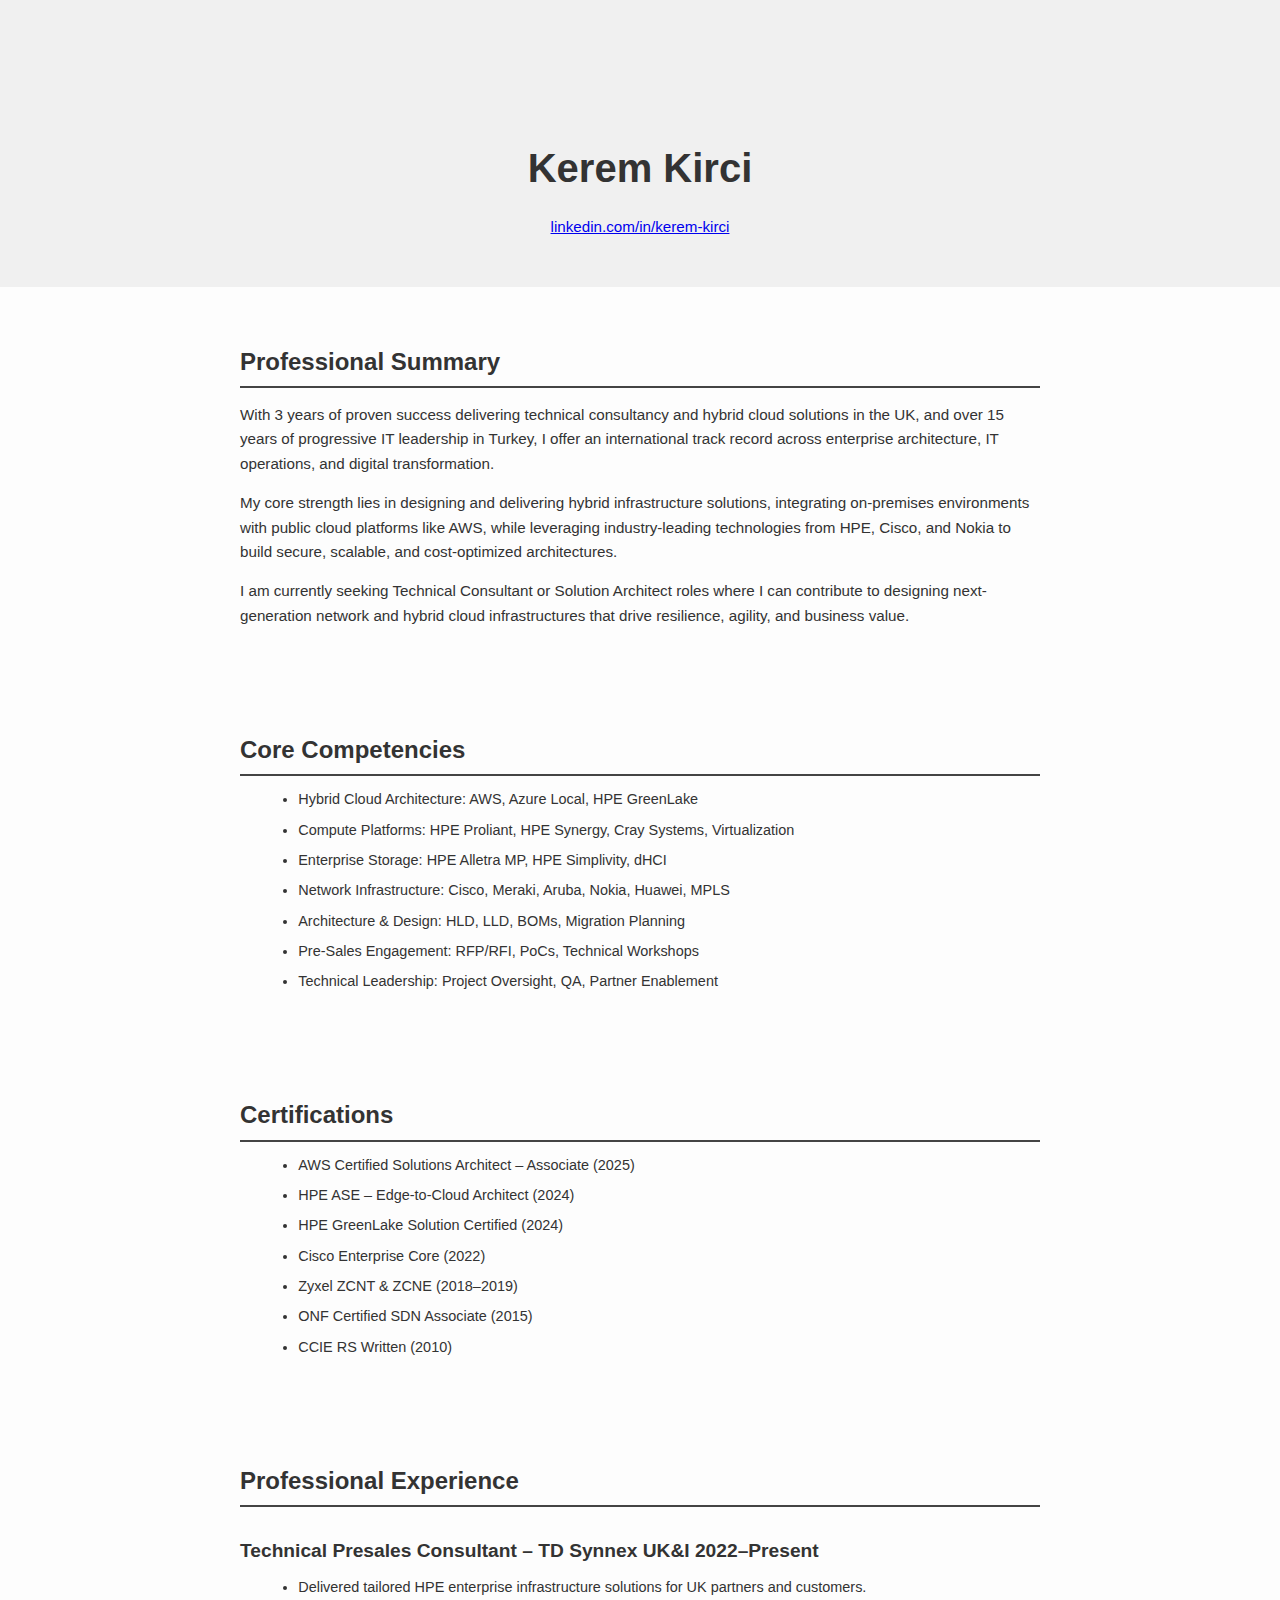
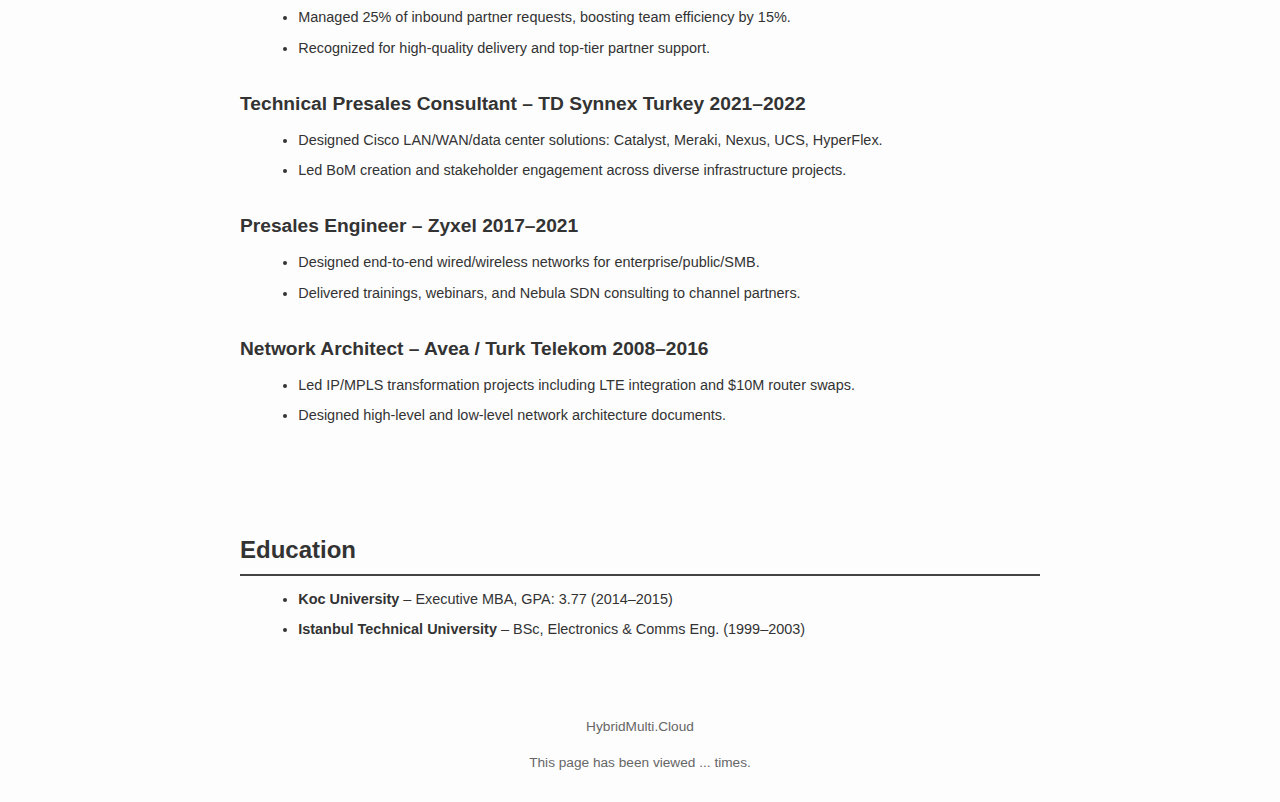
<file: index.html>
<!DOCTYPE html>
<html lang="en">
<head>
  <meta charset="UTF-8" />
  <meta name="viewport" content="width=device-width, initial-scale=1.0" />
  <title>Kerem Kirci | Hybrid Cloud CV</title>
  <link rel="stylesheet" href="style.css" />
</head>
<body>
  <div class="container">
    <header>
      <h1>Kerem Kirci</h1>
      <p><a href="https://linkedin.com/in/kerem-kirci" target="_blank">linkedin.com/in/kerem-kirci</a></p>
    </header>
    <section>
      <h2>Professional Summary</h2>
      <p>With 3 years of proven success delivering technical consultancy and hybrid cloud solutions in the UK, and over 15 years of progressive IT leadership in Turkey, I offer an international track record across enterprise architecture, IT operations, and digital transformation.</p>
      <p>My core strength lies in designing and delivering hybrid infrastructure solutions, integrating on-premises environments with public cloud platforms like AWS, while leveraging industry-leading technologies from HPE, Cisco, and Nokia to build secure, scalable, and cost-optimized architectures.</p>
      <p>I am currently seeking Technical Consultant or Solution Architect roles where I can contribute to designing next-generation network and hybrid cloud infrastructures that drive resilience, agility, and business value.</p>
    </section>
    <section>
      <h2>Core Competencies</h2>
      <ul class="grid">
        <li>Hybrid Cloud Architecture: AWS, Azure Local, HPE GreenLake</li>
        <li>Compute Platforms: HPE Proliant, HPE Synergy, Cray Systems, Virtualization</li>
        <li>Enterprise Storage: HPE Alletra MP, HPE Simplivity, dHCI</li>
        <li>Network Infrastructure: Cisco, Meraki, Aruba, Nokia, Huawei, MPLS</li>
        <li>Architecture & Design: HLD, LLD, BOMs, Migration Planning</li>
        <li>Pre-Sales Engagement: RFP/RFI, PoCs, Technical Workshops</li>
        <li>Technical Leadership: Project Oversight, QA, Partner Enablement</li>
      </ul>
    </section>
    <section>
      <h2>Certifications</h2>
      <ul>
        <li>AWS Certified Solutions Architect – Associate (2025)</li>
        <li>HPE ASE – Edge-to-Cloud Architect (2024)</li>
        <li>HPE GreenLake Solution Certified (2024)</li>
        <li>Cisco Enterprise Core (2022)</li>
        <li>Zyxel ZCNT & ZCNE (2018–2019)</li>
        <li>ONF Certified SDN Associate (2015)</li>
        <li>CCIE RS Written (2010)</li>
      </ul>
    </section>
    <section>
      <h2>Professional Experience</h2>
      <article>
        <h3>Technical Presales Consultant – TD Synnex UK&I <span>2022–Present</span></h3>
        <ul>
          <li>Delivered tailored HPE enterprise infrastructure solutions for UK partners and customers.</li>
          <li>Managed 25% of inbound partner requests, boosting team efficiency by 15%.</li>
          <li>Recognized for high-quality delivery and top-tier partner support.</li>
        </ul>
      </article>
      <article>
        <h3>Technical Presales Consultant – TD Synnex Turkey <span>2021–2022</span></h3>
        <ul>
          <li>Designed Cisco LAN/WAN/data center solutions: Catalyst, Meraki, Nexus, UCS, HyperFlex.</li>
          <li>Led BoM creation and stakeholder engagement across diverse infrastructure projects.</li>
        </ul>
      </article>
      <article>
        <h3>Presales Engineer – Zyxel <span>2017–2021</span></h3>
        <ul>
          <li>Designed end-to-end wired/wireless networks for enterprise/public/SMB.</li>
          <li>Delivered trainings, webinars, and Nebula SDN consulting to channel partners.</li>
        </ul>
      </article>
      <article>
        <h3>Network Architect – Avea / Turk Telekom <span>2008–2016</span></h3>
        <ul>
          <li>Led IP/MPLS transformation projects including LTE integration and $10M router swaps.</li>
          <li>Designed high-level and low-level network architecture documents.</li>
        </ul>
      </article>
    </section>
    <section>
      <h2>Education</h2>
      <ul>
        <li><strong>Koc University</strong> – Executive MBA, GPA: 3.77 (2014–2015)</li>
        <li><strong>Istanbul Technical University</strong> – BSc, Electronics & Comms Eng. (1999–2003)</li>
      </ul>
    </section>
    <footer>
      <p>HybridMulti.Cloud</p>
      <p>This page has been viewed <span id="visitor-count">...</span> times.</p>
    </footer>
  </div>

  <script>
    const apiUrl = "https://3d5awak36i.execute-api.us-east-1.amazonaws.com/UpdateVisitorCount";

    async function updateVisitorCount() {
      try {
        const response = await fetch(apiUrl, {
          method: "POST",
          headers: {
            "Content-Type": "application/json"
          },
          body: JSON.stringify({})
        });
        const data = await response.json();
        document.getElementById("visitor-count").innerText = data.visits;
      } catch (error) {
        console.error("Visitor counter failed:", error);
      }
    }

    window.onload = updateVisitorCount;
  </script>
</body>
</html>
</file>
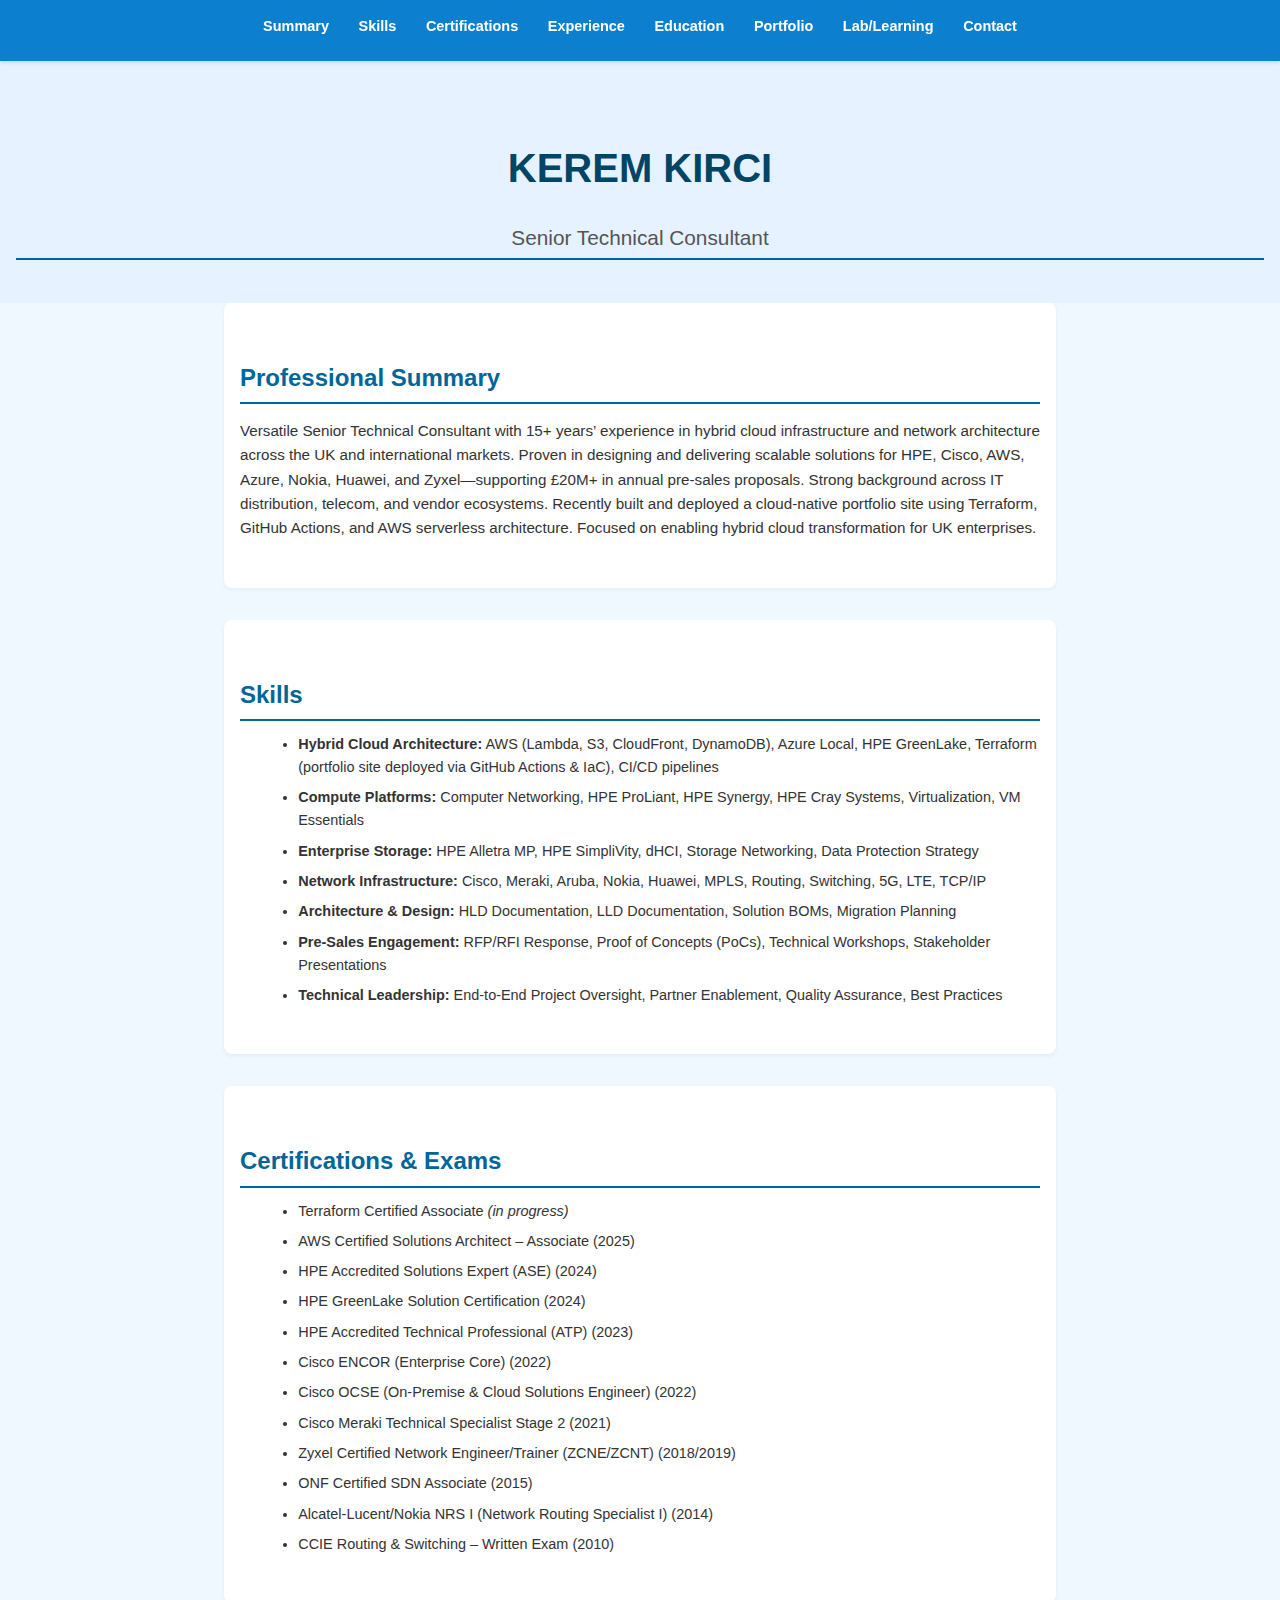
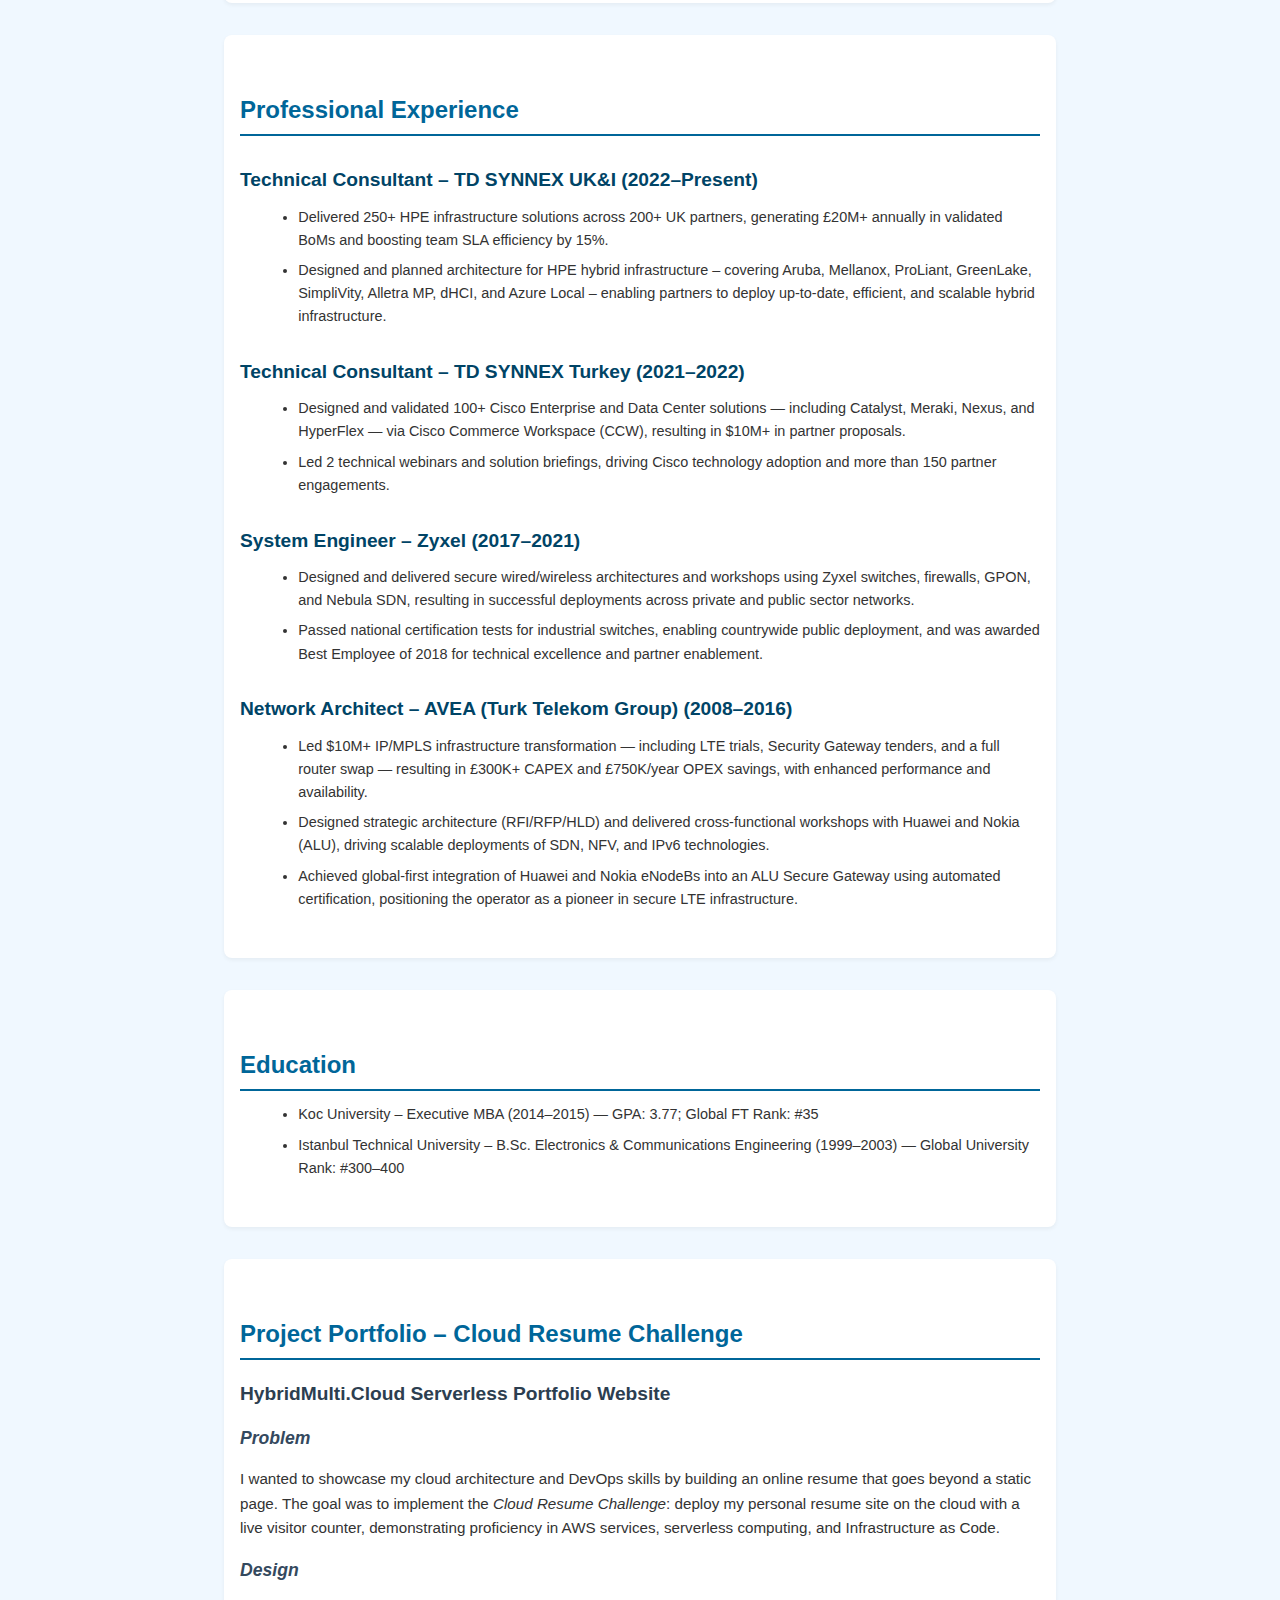
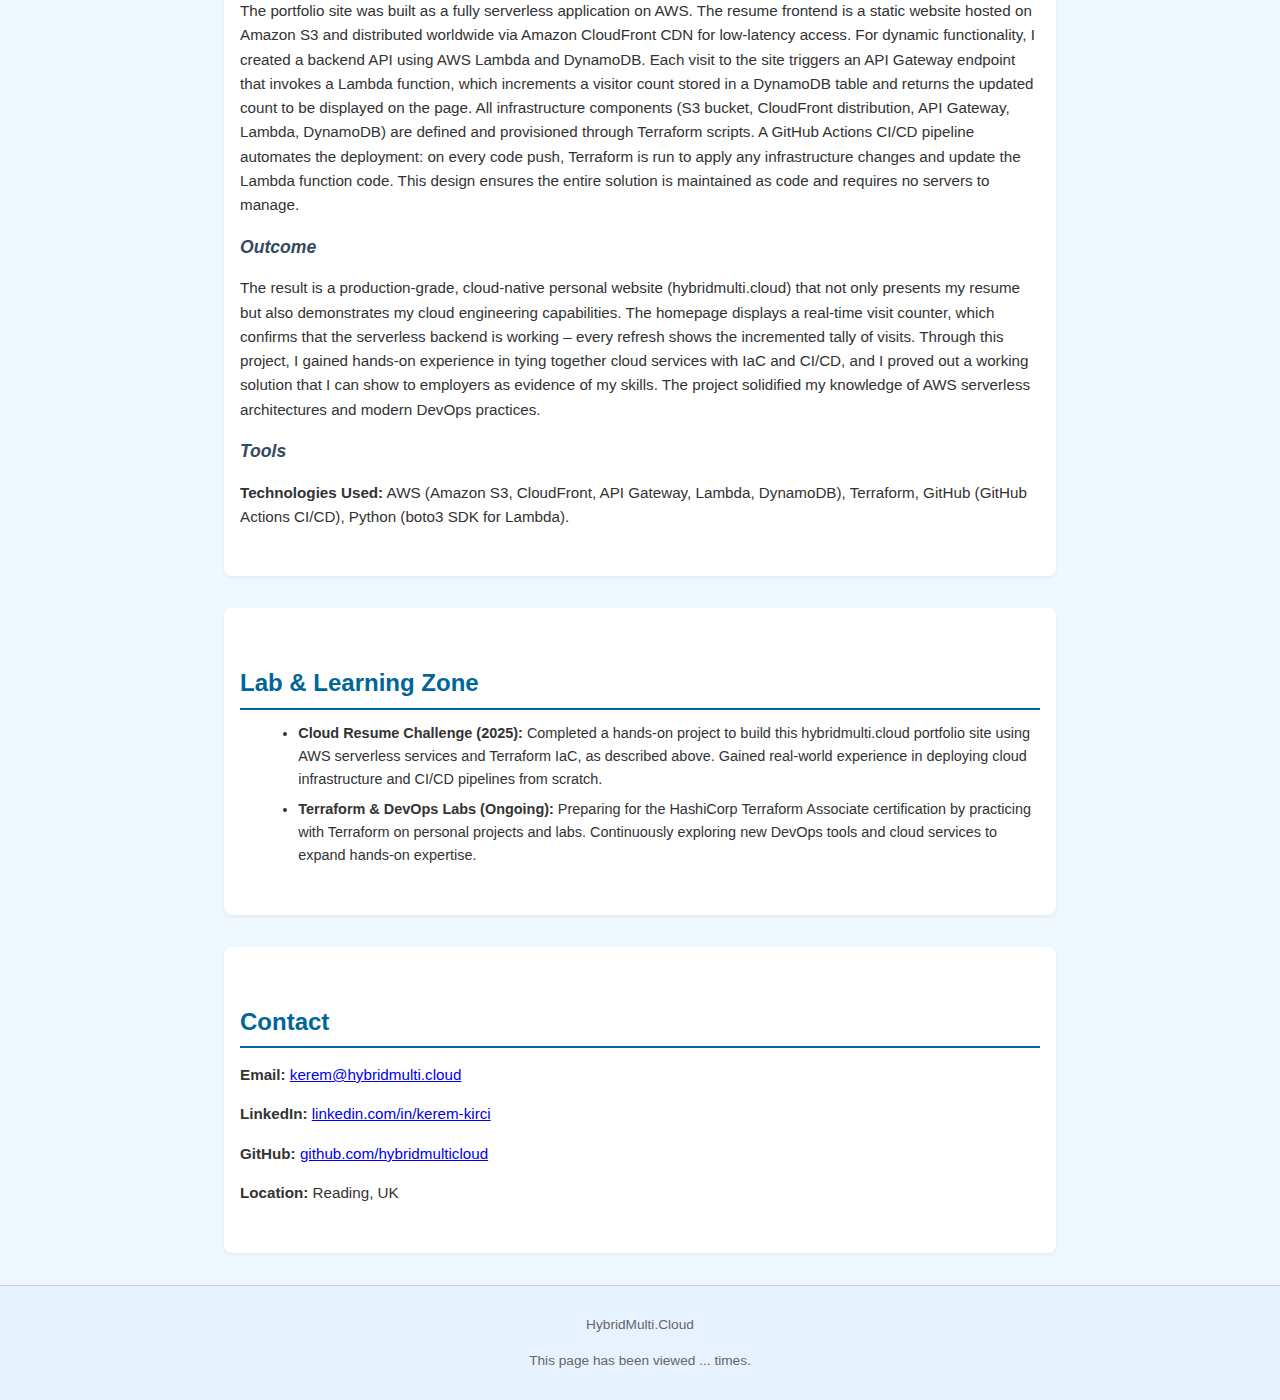
<file: public/index.html>
<!DOCTYPE html>
<html lang="en">
<head>
  <meta charset="UTF-8" />
  <meta name="viewport" content="width=device-width, initial-scale=1.0" />
  <title>KEREM KIRCI – Hybrid Cloud Portfolio</title>
  <link rel="stylesheet" href="style.css" />
</head>
<body>

  <!-- Navigation Bar (Sticky) -->
  <nav>
    <ul>
      <li><a href="#summary">Summary</a></li>
      <li><a href="#skills">Skills</a></li>
      <li><a href="#certifications">Certifications</a></li>
      <li><a href="#experience">Experience</a></li>
      <li><a href="#education">Education</a></li>
      <li><a href="#portfolio">Portfolio</a></li>
      <li><a href="#lab">Lab/Learning</a></li>
      <li><a href="#contact">Contact</a></li>
    </ul>
  </nav>

  <!-- Header / Name -->
  <header>
    <h1>KEREM KIRCI</h1>
    <h2>Senior Technical Consultant</h2>
  </header>

  <!-- Professional Summary Section -->
  <section id="summary">
    <h2>Professional Summary</h2>
    <p>Versatile Senior Technical Consultant with 15+ years’ experience in hybrid cloud infrastructure and network architecture across the UK and international markets. Proven in designing and delivering scalable solutions for HPE, Cisco, AWS, Azure, Nokia, Huawei, and Zyxel—supporting £20M+ in annual pre-sales proposals. Strong background across IT distribution, telecom, and vendor ecosystems. Recently built and deployed a cloud-native portfolio site using Terraform, GitHub Actions, and AWS serverless architecture. Focused on enabling hybrid cloud transformation for UK enterprises.</p>
  </section>

  <!-- Skills / Core Competencies Section -->
  <section id="skills">
    <h2>Skills</h2>
    <ul>
      <li><strong>Hybrid Cloud Architecture:</strong> AWS (Lambda, S3, CloudFront, DynamoDB), Azure Local, HPE GreenLake, Terraform (portfolio site deployed via GitHub Actions &amp; IaC), CI/CD pipelines</li>
      <li><strong>Compute Platforms:</strong> Computer Networking, HPE ProLiant, HPE Synergy, HPE Cray Systems, Virtualization, VM Essentials</li>
      <li><strong>Enterprise Storage:</strong> HPE Alletra MP, HPE SimpliVity, dHCI, Storage Networking, Data Protection Strategy</li>
      <li><strong>Network Infrastructure:</strong> Cisco, Meraki, Aruba, Nokia, Huawei, MPLS, Routing, Switching, 5G, LTE, TCP/IP</li>
      <li><strong>Architecture &amp; Design:</strong> HLD Documentation, LLD Documentation, Solution BOMs, Migration Planning</li>
      <li><strong>Pre-Sales Engagement:</strong> RFP/RFI Response, Proof of Concepts (PoCs), Technical Workshops, Stakeholder Presentations</li>
      <li><strong>Technical Leadership:</strong> End-to-End Project Oversight, Partner Enablement, Quality Assurance, Best Practices</li>
    </ul>
  </section>

  <!-- Certifications Section -->
  <section id="certifications">
    <h2>Certifications &amp; Exams</h2>
    <ul>
      <li>Terraform Certified Associate <em>(in progress)</em></li>
      <li>AWS Certified Solutions Architect – Associate (2025)</li>
      <li>HPE Accredited Solutions Expert (ASE) (2024)</li>
      <li>HPE GreenLake Solution Certification (2024)</li>
      <li>HPE Accredited Technical Professional (ATP) (2023)</li>
      <li>Cisco ENCOR (Enterprise Core) (2022)</li>
      <li>Cisco OCSE (On-Premise &amp; Cloud Solutions Engineer) (2022)</li>
      <li>Cisco Meraki Technical Specialist Stage 2 (2021)</li>
      <li>Zyxel Certified Network Engineer/Trainer (ZCNE/ZCNT) (2018/2019)</li>
      <li>ONF Certified SDN Associate (2015)</li>
      <li>Alcatel-Lucent/Nokia NRS I (Network Routing Specialist I) (2014)</li>
      <li>CCIE Routing &amp; Switching – Written Exam (2010)</li>
    </ul>
  </section>

  <!-- Professional Experience Section -->
  <section id="experience">
    <h2>Professional Experience</h2>

    <h3>Technical Consultant – TD SYNNEX UK&amp;I (2022–Present)</h3>
    <ul>
      <li>Delivered 250+ HPE infrastructure solutions across 200+ UK partners, generating £20M+ annually in validated BoMs and boosting team SLA efficiency by 15%.</li>
      <li>Designed and planned architecture for HPE hybrid infrastructure – covering Aruba, Mellanox, ProLiant, GreenLake, SimpliVity, Alletra MP, dHCI, and Azure Local – enabling partners to deploy up-to-date, efficient, and scalable hybrid infrastructure.</li>
    </ul>

    <h3>Technical Consultant – TD SYNNEX Turkey (2021–2022)</h3>
    <ul>
      <li>Designed and validated 100+ Cisco Enterprise and Data Center solutions — including Catalyst, Meraki, Nexus, and HyperFlex — via Cisco Commerce Workspace (CCW), resulting in $10M+ in partner proposals.</li>
      <li>Led 2 technical webinars and solution briefings, driving Cisco technology adoption and more than 150 partner engagements.</li>
    </ul>

    <h3>System Engineer – Zyxel (2017–2021)</h3>
    <ul>
      <li>Designed and delivered secure wired/wireless architectures and workshops using Zyxel switches, firewalls, GPON, and Nebula SDN, resulting in successful deployments across private and public sector networks.</li>
      <li>Passed national certification tests for industrial switches, enabling countrywide public deployment, and was awarded Best Employee of 2018 for technical excellence and partner enablement.</li>
    </ul>

    <h3>Network Architect – AVEA (Turk Telekom Group) (2008–2016)</h3>
    <ul>
      <li>Led $10M+ IP/MPLS infrastructure transformation — including LTE trials, Security Gateway tenders, and a full router swap — resulting in £300K+ CAPEX and £750K/year OPEX savings, with enhanced performance and availability.</li>
      <li>Designed strategic architecture (RFI/RFP/HLD) and delivered cross-functional workshops with Huawei and Nokia (ALU), driving scalable deployments of SDN, NFV, and IPv6 technologies.</li>
      <li>Achieved global-first integration of Huawei and Nokia eNodeBs into an ALU Secure Gateway using automated certification, positioning the operator as a pioneer in secure LTE infrastructure.</li>
    </ul>
  </section>

  <!-- Education Section -->
  <section id="education">
    <h2>Education</h2>
    <ul>
      <li>Koc University – Executive MBA (2014–2015) &mdash; GPA: 3.77; Global FT Rank: #35</li>
      <li>Istanbul Technical University – B.Sc. Electronics &amp; Communications Engineering (1999–2003) &mdash; Global University Rank: #300–400</li>
    </ul>
  </section>

  <!-- Project Portfolio Section -->
  <section id="portfolio">
    <h2>Project Portfolio – Cloud Resume Challenge</h2>

    <!-- Project: HybridMulti.Cloud Portfolio Site -->
    <h3>HybridMulti.Cloud Serverless Portfolio Website</h3>
    <h4>Problem</h4>
    <p>I wanted to showcase my cloud architecture and DevOps skills by building an online resume that goes beyond a static page. The goal was to implement the <em>Cloud Resume Challenge</em>: deploy my personal resume site on the cloud with a live visitor counter, demonstrating proficiency in AWS services, serverless computing, and Infrastructure as Code.</p>

    <h4>Design</h4>
    <p>The portfolio site was built as a fully serverless application on AWS. The resume frontend is a static website hosted on Amazon S3 and distributed worldwide via Amazon CloudFront CDN for low-latency access. For dynamic functionality, I created a backend API using AWS Lambda and DynamoDB. Each visit to the site triggers an API Gateway endpoint that invokes a Lambda function, which increments a visitor count stored in a DynamoDB table and returns the updated count to be displayed on the page. All infrastructure components (S3 bucket, CloudFront distribution, API Gateway, Lambda, DynamoDB) are defined and provisioned through Terraform scripts. A GitHub Actions CI/CD pipeline automates the deployment: on every code push, Terraform is run to apply any infrastructure changes and update the Lambda function code. This design ensures the entire solution is maintained as code and requires no servers to manage.</p>

    <h4>Outcome</h4>
    <p>The result is a production-grade, cloud-native personal website (hybridmulti.cloud) that not only presents my resume but also demonstrates my cloud engineering capabilities. The homepage displays a real-time visit counter, which confirms that the serverless backend is working – every refresh shows the incremented tally of visits. Through this project, I gained hands-on experience in tying together cloud services with IaC and CI/CD, and I proved out a working solution that I can show to employers as evidence of my skills. The project solidified my knowledge of AWS serverless architectures and modern DevOps practices.</p>

    <h4>Tools</h4>
    <p><strong>Technologies Used:</strong> AWS (Amazon S3, CloudFront, API Gateway, Lambda, DynamoDB), Terraform, GitHub (GitHub Actions CI/CD), Python (boto3 SDK for Lambda).</p>
  </section>

  <!-- Lab / Learning Zone Section -->
  <section id="lab">
    <h2>Lab &amp; Learning Zone</h2>
    <ul>
      <li><strong>Cloud Resume Challenge (2025):</strong> Completed a hands-on project to build this hybridmulti.cloud portfolio site using AWS serverless services and Terraform IaC, as described above. Gained real-world experience in deploying cloud infrastructure and CI/CD pipelines from scratch.</li>
      <li><strong>Terraform &amp; DevOps Labs (Ongoing):</strong> Preparing for the HashiCorp Terraform Associate certification by practicing with Terraform on personal projects and labs. Continuously exploring new DevOps tools and cloud services to expand hands-on expertise.</li>
    </ul>
  </section>

  <!-- Contact Section -->
  <section id="contact">
    <h2>Contact</h2>
    <p><strong>Email:</strong> <a href="mailto:kerem@hybridmulti.cloud">kerem@hybridmulti.cloud</a></p>
    <p><strong>LinkedIn:</strong> <a href="https://linkedin.com/in/kerem-kirci" target="_blank">linkedin.com/in/kerem-kirci</a></p>
    <p><strong>GitHub:</strong> <a href="https://github.com/hybridmulticloud" target="_blank">github.com/hybridmulticloud</a></p>
    <p><strong>Location:</strong> Reading, UK</p>
  </section>

  <!-- Footer / Visitor Counter Display -->
  <footer>
    <p>HybridMulti.Cloud</p>
      <p>This page has been viewed <span id="visitor-count">...</span> times.</p>
    </footer>

  <script>
    const apiUrl = "https://3d5awak36i.execute-api.us-east-1.amazonaws.com/UpdateVisitorCount";

    async function updateVisitorCount() {
      try {
        const response = await fetch(apiUrl, {
          method: "POST",
          headers: {
            "Content-Type": "application/json"
          },
          body: JSON.stringify({})
        });
        const data = await response.json();
        document.getElementById("visitor-count").innerText = data.visits;
      } catch (error) {
        console.error("Visitor counter failed:", error);
      }
    }

    window.onload = updateVisitorCount;
  </script>
</body>
</html>
</file>
<file: style.css>
/* General Styles */
body {
  font-family: Arial, sans-serif;
  margin: 0;
  padding: 0;
  line-height: 1.6;
  background-color: #fdfdfd;
  color: #333;
}
h1, h2, h3, h4 {
  margin-top: 1em;
  margin-bottom: 0.5em;
}
h1 {
  font-size: 2em;
  margin-bottom: 0.2em;
}
h2 {
  font-size: 1.5em;
  border-bottom: 2px solid #444;
  padding-bottom: 0.2em;
}
h3 {
  font-size: 1.2em;
  margin-top: 1.5em;
}
h4 {
  font-size: 1.1em;
  font-style: italic;
  margin-top: 1em;
}
p, ul, li {
  font-size: 0.95em;
}
ul {
  margin: 0.5em 0 1em 1.2em;
}
li {
  margin-bottom: 0.5em;
}

/* Navigation Bar */
nav {
  position: fixed;
  top: 0;
  width: 100%;
  background-color: #333;
  opacity: 0.95;
  padding: 0.5em 0;
  z-index: 1000;
}
nav ul {
  list-style: none;
  text-align: center;
  margin: 0;
  padding: 0;
}
nav li {
  display: inline;
  margin: 0 1em;
}
nav a {
  color: #fff;
  text-decoration: none;
  font-weight: bold;
}
nav a:hover {
  text-decoration: underline;
}

/* Sections and Layout */
header {
  text-align: center;
  padding: 6em 1em 2em;
  background: #f0f0f0;
}
header h1 {
  font-size: 2.5em;
}
header h2 {
  font-size: 1.3em;
  font-weight: normal;
  color: #555;
}
section {
  padding: 2em 1em;
  max-width: 800px;
  margin: 0 auto;
}
#portfolio h3 {
  margin-top: 1em;
  color: #2c3e50;
}
#portfolio h4 {
  margin-top: 0.8em;
  color: #34495e;
}
footer {
  text-align: center;
  padding: 1em;
  font-size: 0.9em;
  color: #666;
}

/* Responsive Design */
@media (max-width: 600px) {
  nav li {
    display: block;
    margin: 0.5em 0;
  }
  header {
    padding: 4em 1em 1.5em;
  }
  section {
    padding: 1.5em 1em;
  }
}

/* Image (Diagram) Styling */
section#portfolio img {
  display: block;
  max-width: 100%;
  height: auto;
  margin: 1em auto;
  border: 1px solid #ccc;
}
</file>
<file: public/style.css>
/* General Styles */
body {
  font-family: Arial, sans-serif;
  margin: 0;
  padding: 0;
  line-height: 1.6;
  background-color: #f0f8ff; /* Light blue background */
  color: #333;
}
h1, h2, h3, h4 {
  margin-top: 1em;
  margin-bottom: 0.5em;
}
h1 {
  font-size: 2em;
  margin-bottom: 0.2em;
  color: #006699;
}
h2 {
  font-size: 1.5em;
  border-bottom: 2px solid #006699;
  padding-bottom: 0.2em;
  color: #006699;
}
h3 {
  font-size: 1.2em;
  margin-top: 1.5em;
  color: #004466;
}
h4 {
  font-size: 1.1em;
  font-style: italic;
  margin-top: 1em;
  color: #005577;
}
p, ul, li {
  font-size: 0.95em;
}
ul {
  margin: 0.5em 0 1em 1.2em;
}
li {
  margin-bottom: 0.5em;
}

/* Navigation Bar */
nav {
  position: fixed;
  top: 0;
  width: 100%;
  background-color: #007acc; /* Lighter blue nav */
  opacity: 0.95;
  padding: 0.5em 0;
  z-index: 1000;
  box-shadow: 0 2px 4px rgba(0,0,0,0.1);
}
nav ul {
  list-style: none;
  text-align: center;
  margin: 0;
  padding: 0;
  display: flex;
  flex-wrap: wrap;
  justify-content: center;
  gap: 1em;
}
nav li {
  display: inline;
}
nav a {
  color: #fff;
  text-decoration: none;
  font-weight: bold;
  padding: 0.5em;
  display: inline-block;
}
nav a:hover {
  text-decoration: underline;
}

/* Sections and Layout */
header {
  text-align: center;
  padding: 6em 1em 2em;
  background: #e6f2ff; /* Light blue header */
}
header h1 {
  font-size: 2.5em;
  color: #004466;
}
header h2 {
  font-size: 1.3em;
  font-weight: normal;
  color: #555;
}
section {
  padding: 2em 1em;
  max-width: 800px;
  margin: 0 auto;
  background-color: #ffffff;
  border-radius: 8px;
  box-shadow: 0 2px 4px rgba(0,0,0,0.05);
  margin-bottom: 2em;
}
#portfolio h3 {
  margin-top: 1em;
  color: #2c3e50;
}
#portfolio h4 {
  margin-top: 0.8em;
  color: #34495e;
}
footer {
  text-align: center;
  padding: 1em;
  font-size: 0.9em;
  color: #666;
  background-color: #e6f2ff;
  border-top: 1px solid #ccc;
}

/* Responsive Design */
@media (max-width: 600px) {
  nav ul {
    flex-direction: column;
    gap: 0.5em;
  }
  nav li {
    display: block;
    margin: 0;
  }
  header {
    padding: 4em 1em 1.5em;
  }
  section {
    padding: 1.5em 1em;
  }
}

/* Image (Diagram) Styling */
section#portfolio img {
  display: block;
  max-width: 100%;
  height: auto;
  margin: 1em auto;
  border: 1px solid #ccc;
  border-radius: 4px;
}
</file>
